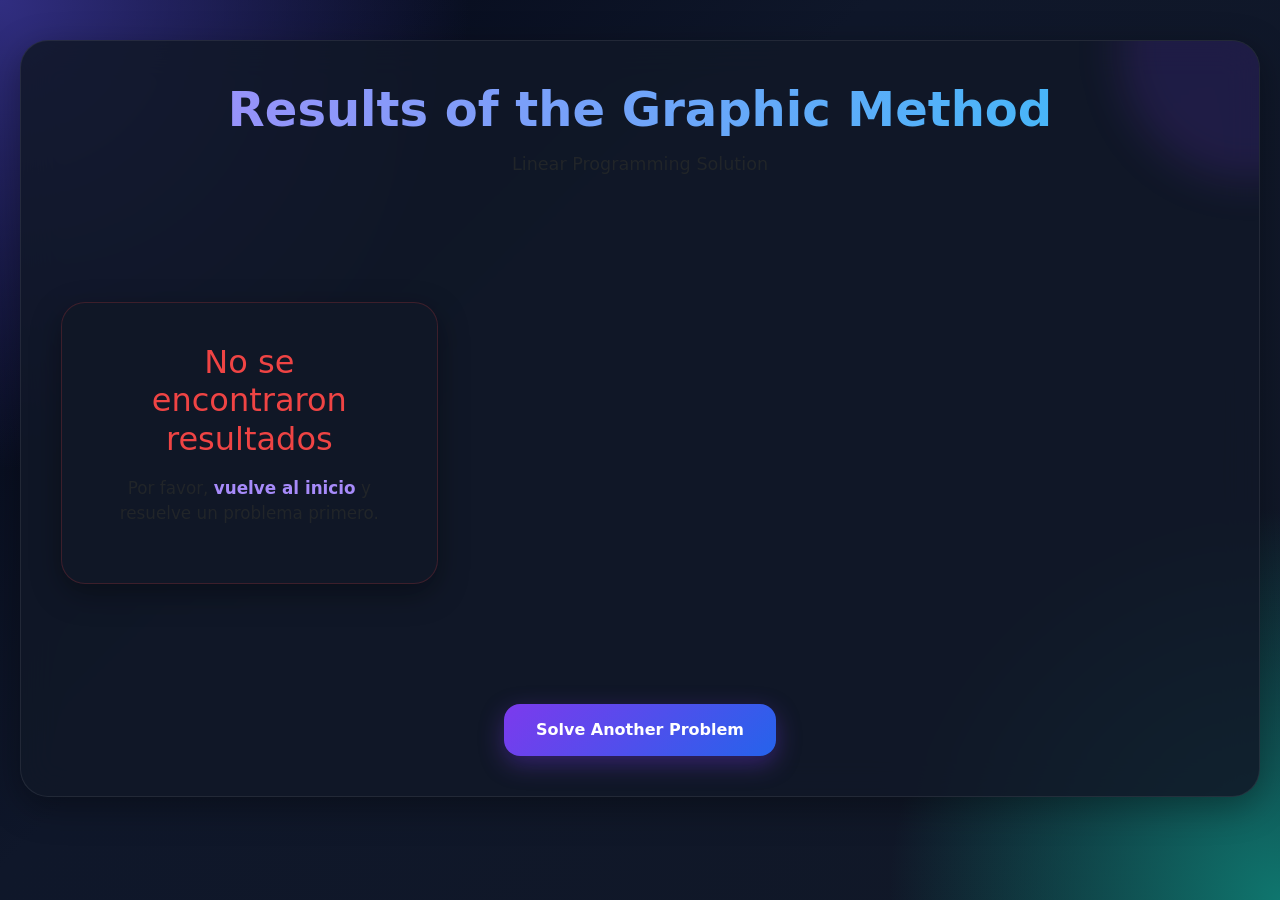
<file: frontend/templates/results.html>
<!DOCTYPE html>
<html lang="es">
  <head>
    <meta charset="UTF-8" />
    <meta name="viewport" content="width=device-width, initial-scale=1.0" />
    <title>Problem Results</title>
    <script src="https://cdn.plot.ly/plotly-latest.min.js"></script>
    <link
      href="https://cdn.jsdelivr.net/npm/bootstrap@5.3.0/dist/css/bootstrap.min.css"
      rel="stylesheet"
    />
    <link rel="stylesheet" href="../static/styles/GraphicCss.css" />
  </head>
  <body>
    <div class="results-wrapper">
      <div class="results-container">
        <div class="page-header">
          <h1>Results of the Graphic Method</h1>
          <p>Linear Programming Solution</p>
        </div>

        <div class="content-grid">
          <div class="summary-section">
            <h2>Summary of the Solution</h2>

            <div class="summary-item">
              <div class="label">Objective Function</div>
              <div class="value">
                <code id="objetivo"></code>
              </div>
            </div>

            <div class="summary-item">
              <div class="label">Optimal Value</div>
              <div class="value optimal-value" id="valor-optimo"></div>
            </div>

            <div class="summary-item">
              <div class="label">Optimal Point</div>
              <div class="value solution-point" id="solucion"></div>
            </div>
          </div>

          <div class="plot-section">
            <h2>Graphical Visualization</h2>
            <div id="plot-container"></div>
          </div>
        </div>

        <div class="actions-section">
          <a href="/" class="btn-back"> Solve Another Problem</a>
        </div>
      </div>
    </div>
    <script src="../static/scripts/GraphicControl.js"></script>
  </body>
</html>
</file>
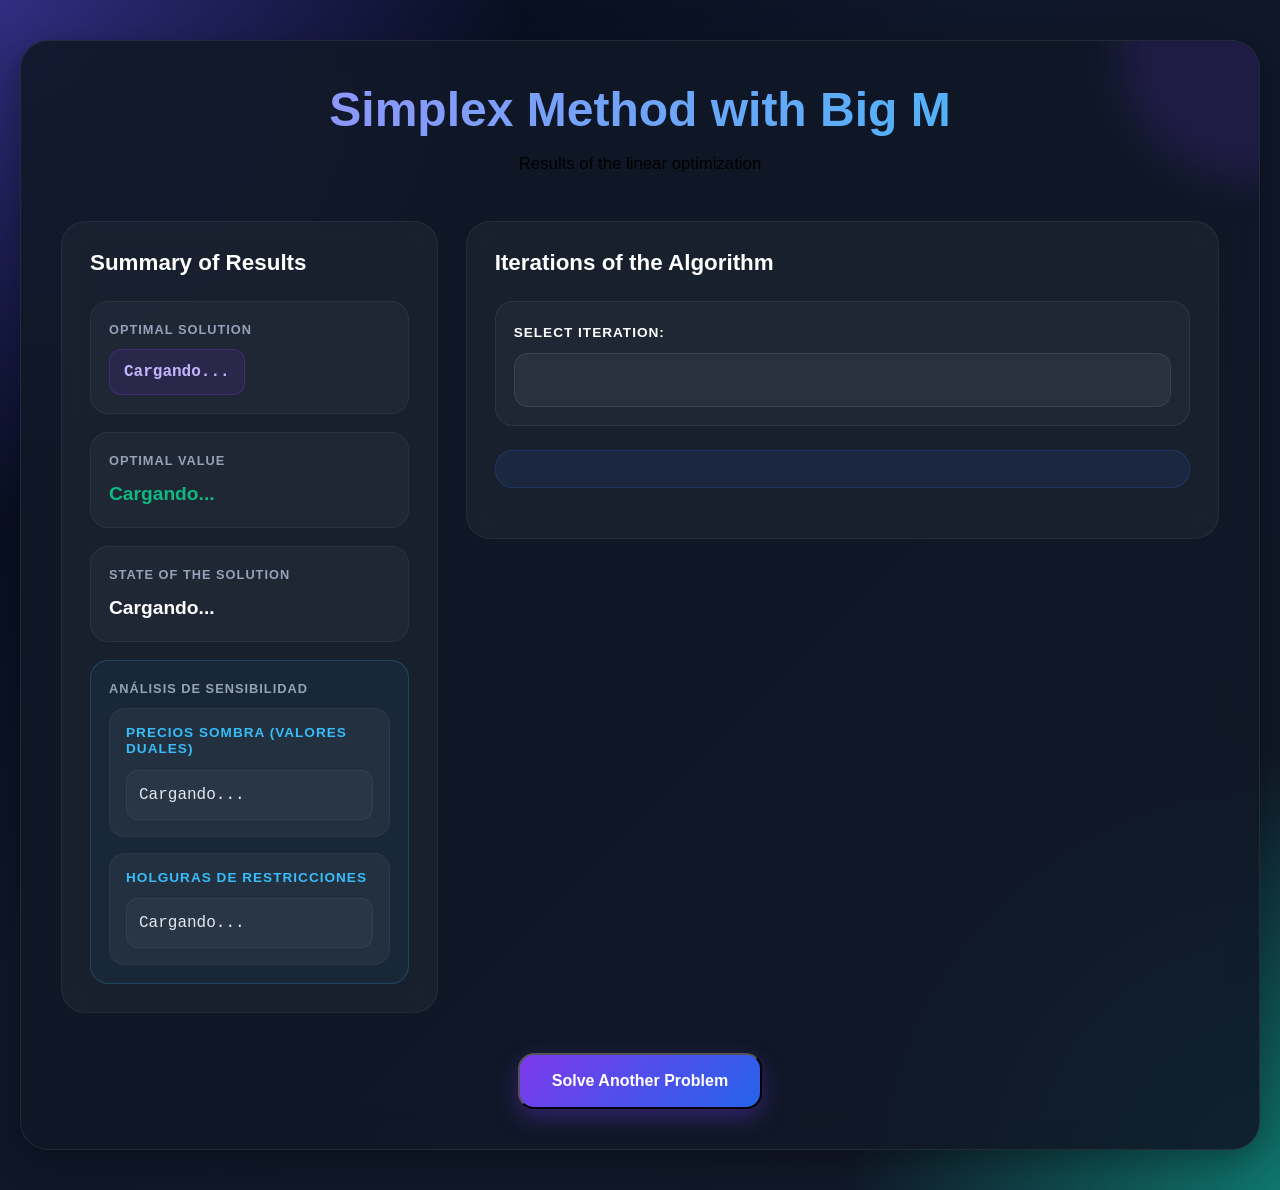
<file: frontend/templates/simplex_results.html>
<!DOCTYPE html>
<html lang="en">
  <head>
    <meta charset="UTF-8" />
    <title>Simplex M Results</title>
    <link
      href="https://cdnjs.cloudflare.com/ajax/libs/bootstrap/5.3.0/css/bootstrap.min.css"
      rel="stylesheet"
    />
    <link rel="stylesheet" href="../static/styles/SimplexMStyle.css" />
  </head>
  <body>
    <div class="results-container">
      <div class="page-header">
        <h1>Simplex Method with Big M</h1>
        <p>Results of the linear optimization</p>
      </div>

      <div class="content-grid">
        <div class="summary-section">
          <h2>Summary of Results</h2>

          <div class="summary-item">
            <div class="label">Optimal Solution</div>
            <div class="value solution-point">
              <code id="solucion">Cargando...</code>
            </div>
          </div>

          <div class="summary-item">
            <div class="label">Optimal Value</div>
            <div class="value optimal-value" id="valor_optimo">Cargando...</div>
          </div>

          <div class="summary-item">
            <div class="label">State of the Solution</div>
            <div class="value" id="estado">Cargando...</div>
          </div>

          <div class="summary-item sensitivity-section">
            <div class="label">Análisis de Sensibilidad</div>
            <div class="sensitivity-content">
              <div class="sensitivity-subsection">
                <h6 class="sensitivity-title">
                  Precios Sombra (Valores Duales)
                </h6>
                <div id="precios_sombra" class="sensitivity-values">
                  Cargando...
                </div>
              </div>
              <div class="sensitivity-subsection">
                <h6 class="sensitivity-title">Holguras de Restricciones</h6>
                <div id="holguras" class="sensitivity-values">Cargando...</div>
              </div>
            </div>
          </div>
        </div>

        <div class="table-section">
          <h2>Iterations of the Algorithm</h2>

          <div class="iteration-selector">
            <label for="selectorIteracion" class="form-label">
              Select Iteration:
            </label>
            <select
              id="selectorIteracion"
              class="form-select"
              onchange="mostrarIteracion(this.value)"
            ></select>
          </div>

          <div id="iterationInfo" class="iteration-info"></div>

          <div id="tablaIteracion" class="tabla-simplex"></div>
        </div>
      </div>

      <div class="actions-section">
        <button class="btn-back" onclick="window.history.back()">
          Solve Another Problem
        </button>
      </div>
    </div>
    <script src="../static/scripts/SimplexControl.js"></script>
  </body>
</html>
</file>
<file: frontend/static/styles/GraphicCss.css>
/* ===== RESULTS PAGE ===== */

.results-wrapper {
  min-height: 100vh;
  padding: 40px 20px;

  background:
    radial-gradient(circle at top left, #312e81 0%, transparent 30%),
    radial-gradient(circle at bottom right, #0f766e 0%, transparent 25%),
    linear-gradient(135deg, #020617, #0f172a 40%, #111827);

  color: var(--text-primary);
}

/* ===== CONTAINER ===== */

.results-container {
  max-width: 1400px;
  margin: 0 auto;

  background: rgba(17, 24, 39, 0.85);
  border: 1px solid rgba(255, 255, 255, 0.08);

  backdrop-filter: blur(18px);

  border-radius: 28px;
  padding: 40px;

  box-shadow: 0 10px 35px rgba(0, 0, 0, 0.35);

  position: relative;
  overflow: hidden;
}

.results-container::before {
  content: "";

  position: absolute;

  width: 260px;
  height: 260px;

  background: rgba(124, 58, 237, 0.15);

  border-radius: 50%;

  top: -120px;
  right: -120px;

  filter: blur(20px);
}

/* ===== HEADER ===== */

.page-header {
  text-align: center;
  margin-bottom: 45px;
}

.page-header h1 {
  font-size: 3rem;
  font-weight: 700;

  background: linear-gradient(to right, #a78bfa, #38bdf8);

  background-clip: text;
  -webkit-background-clip: text;

  color: transparent;
  -webkit-text-fill-color: transparent;

  margin-bottom: 12px;
}

.page-header p {
  color: var(--text-secondary);
  font-size: 1.1rem;
  margin: 0;
}

/* ===== GRID ===== */

.content-grid {
  display: grid;
  grid-template-columns: 1fr 2fr;
  gap: 28px;
  align-items: start;
}

/* ===== SUMMARY PANEL ===== */

.summary-section {
  background: rgba(255, 255, 255, 0.04);

  border: 1px solid rgba(255, 255, 255, 0.06);

  border-radius: 24px;

  padding: 28px;

  backdrop-filter: blur(10px);

  height: fit-content;
}

.summary-section h2 {
  font-size: 1.4rem;
  font-weight: 700;

  margin-bottom: 25px;

  color: white;
}

/* ===== SUMMARY ITEMS ===== */

.summary-item {
  background: rgba(255, 255, 255, 0.03);

  border: 1px solid rgba(255, 255, 255, 0.05);

  border-radius: 18px;

  padding: 18px;

  margin-bottom: 18px;

  transition: all 0.3s ease;
}

.summary-item:hover {
  transform: translateY(-3px);

  background: rgba(255, 255, 255, 0.05);

  box-shadow: 0 8px 24px rgba(0, 0, 0, 0.25);
}

.summary-item:last-child {
  margin-bottom: 0;
}

.summary-item .label {
  color: #94a3b8;

  font-size: 0.8rem;

  font-weight: 600;

  text-transform: uppercase;

  letter-spacing: 1px;

  margin-bottom: 10px;
}

.summary-item .value {
  color: white;

  font-size: 1.25rem;

  font-weight: 700;
}

/* ===== CODE ===== */

.summary-item code {
  display: inline-block;

  background: rgba(124, 58, 237, 0.12);

  border: 1px solid rgba(124, 58, 237, 0.25);

  color: #c4b5fd;

  padding: 10px 14px;

  border-radius: 12px;

  font-size: 1rem;
}

/* ===== SPECIAL COLORS ===== */

.optimal-value {
  color: #10b981 !important;
}

.solution-point {
  color: #38bdf8 !important;
}

/* ===== GRAPH SECTION ===== */

.plot-section {
  background: rgba(255, 255, 255, 0.04);

  border: 1px solid rgba(255, 255, 255, 0.06);

  border-radius: 24px;

  padding: 28px;

  overflow: hidden;
}

.plot-section h2 {
  color: white;

  font-size: 1.4rem;

  font-weight: 700;

  margin-bottom: 24px;
}

/* ===== PLOT ===== */

#plot-container {
  border-radius: 18px;
  overflow: hidden;
  background: rgba(255, 255, 255, 0.03);
  border: 1px solid rgba(255, 255, 255, 0.05);
  padding: 10px;

  /* Solución al colapso vertical */
  min-height: 500px;
  height: 100%;
  width: 100%;
}

/* ===== ACTIONS ===== */

.actions-section {
  text-align: center;
  margin-top: 40px;
}

/* ===== BUTTON ===== */

.btn-back {
  display: inline-flex;
  align-items: center;
  justify-content: center;

  padding: 14px 32px;

  border-radius: 16px;

  font-weight: 600;
  font-size: 1rem;

  text-decoration: none;

  color: white;

  background: linear-gradient(135deg, #7c3aed, #2563eb);

  transition: all 0.3s ease;

  box-shadow: 0 8px 24px rgba(124, 58, 237, 0.35);
}

.btn-back:hover {
  transform: translateY(-3px);

  background: linear-gradient(135deg, #6d28d9, #1d4ed8);

  color: white;
}

/* ===== ERROR ===== */

.error-container {
  max-width: 700px;

  margin: 80px auto;

  background: rgba(17, 24, 39, 0.9);

  border: 1px solid rgba(239, 68, 68, 0.2);

  border-radius: 24px;

  padding: 45px;

  text-align: center;

  backdrop-filter: blur(14px);

  box-shadow: 0 10px 30px rgba(0, 0, 0, 0.35);
}

.error-container h2 {
  color: #ef4444;

  font-size: 2rem;

  margin-bottom: 18px;
}

.error-container p {
  color: var(--text-secondary);

  font-size: 1.05rem;
}

.error-container a {
  color: #a78bfa;

  text-decoration: none;

  font-weight: 600;
}

.error-container a:hover {
  text-decoration: underline;
}

/* ===== ANIMATIONS ===== */

.summary-item,
.plot-section,
.summary-section {
  animation: fadeSlide 0.45s ease;
}

@keyframes fadeSlide {
  from {
    opacity: 0;
    transform: translateY(14px);
  }

  to {
    opacity: 1;
    transform: translateY(0);
  }
}

/* ===== RESPONSIVE ===== */

@media (max-width: 992px) {
  .content-grid {
    grid-template-columns: 1fr;
  }
}

@media (max-width: 768px) {
  .results-container {
    padding: 24px;
  }

  .page-header h1 {
    font-size: 2.2rem;
  }

  .summary-section,
  .plot-section {
    padding: 20px;
  }

  #plot-container {
    min-height: 400px;
    /* Un poco más pequeño en tablets */
  }
}

@media (max-width: 576px) {
  .results-wrapper {
    padding: 16px;
  }

  .results-container {
    padding: 18px;
    border-radius: 20px;
  }

  .page-header h1 {
    font-size: 1.9rem;
  }

  .btn-back {
    width: 100%;
  }

  #plot-container {
    min-height: 350px;
    /* Adaptabilidad para teléfonos */
  }
}
</file>
<file: frontend/static/styles/SimplexMStyle.css>
/* ===== BACKGROUND ===== */

body {
  min-height: 100vh;
  padding: 40px 20px;

  background:
    radial-gradient(circle at top left, #312e81 0%, transparent 30%),
    radial-gradient(circle at bottom right, #0f766e 0%, transparent 25%),
    linear-gradient(135deg, #020617, #0f172a 40%, #111827);

  color: var(--text-primary);

  font-family: 'Inter', sans-serif;
}

/* ===== CONTAINER ===== */

.results-container {
  max-width: 1400px;
  margin: 0 auto;

  padding: 40px;

  border-radius: 28px;

  background: rgba(17, 24, 39, 0.88);

  border: 1px solid rgba(255,255,255,0.08);

  backdrop-filter: blur(18px);

  box-shadow: 0 10px 35px rgba(0,0,0,0.35);

  position: relative;

  overflow: hidden;
}

.results-container::before {
  content: "";

  position: absolute;

  width: 260px;
  height: 260px;

  background: rgba(124, 58, 237, 0.15);

  border-radius: 50%;

  top: -120px;
  right: -120px;

  filter: blur(20px);
}

/* ===== HEADER ===== */

.page-header {
  text-align: center;

  margin-bottom: 45px;
}

.page-header h1 {
  font-size: 3rem;

  font-weight: 700;

  margin-bottom: 12px;

  background: linear-gradient(to right, #a78bfa, #38bdf8);

  background-clip: text;
  -webkit-background-clip: text;

  color: transparent;
  -webkit-text-fill-color: transparent;
}

.page-header p {
  color: var(--text-secondary);

  font-size: 1.05rem;

  margin: 0;
}

/* ===== GRID ===== */

.content-grid {
  display: grid;
  grid-template-columns: 1fr 2fr;
  gap: 28px;
  align-items: start;
}

/* ===== PANELS ===== */

.summary-section,
.table-section {
  background: rgba(255,255,255,0.04);

  border: 1px solid rgba(255,255,255,0.06);

  border-radius: 24px;

  padding: 28px;

  backdrop-filter: blur(10px);
}

.summary-section h2,
.table-section h2 {
  color: white;

  font-size: 1.4rem;

  font-weight: 700;

  margin-bottom: 24px;
}

/* ===== SUMMARY ITEMS ===== */

.summary-item {
  background: rgba(255,255,255,0.03);

  border: 1px solid rgba(255,255,255,0.05);

  border-radius: 18px;

  padding: 18px;

  margin-bottom: 18px;

  transition: all 0.3s ease;
}

.summary-item:last-child {
  margin-bottom: 0;
}

.summary-item:hover {
  transform: translateY(-3px);

  background: rgba(255,255,255,0.05);

  box-shadow: 0 8px 24px rgba(0,0,0,0.25);
}

.summary-item .label {
  color: #94a3b8;

  font-size: 0.8rem;

  text-transform: uppercase;

  letter-spacing: 1px;

  font-weight: 600;

  margin-bottom: 10px;
}

.summary-item .value {
  color: white;

  font-size: 1.2rem;

  font-weight: 700;
}

/* ===== CODE ===== */

.summary-item code {
  display: inline-block;

  background: rgba(124,58,237,0.12);

  border: 1px solid rgba(124,58,237,0.25);

  color: #c4b5fd;

  padding: 10px 14px;

  border-radius: 12px;

  font-size: 1rem;
}

/* ===== COLORS ===== */

.optimal-value {
  color: #10b981 !important;
}

.solution-point {
  color: #38bdf8 !important;
}

/* ===== SENSITIVITY ===== */

.sensitivity-section {
  border: 1px solid rgba(56, 189, 248, 0.2);

  background: rgba(56, 189, 248, 0.05);
}

.sensitivity-content {
  display: flex;
  flex-direction: column;
  gap: 16px;
}

.sensitivity-subsection {
  background: rgba(255,255,255,0.04);

  border: 1px solid rgba(255,255,255,0.05);

  border-radius: 16px;

  padding: 16px;
}

.sensitivity-title {
  color: #38bdf8;

  font-size: 0.85rem;

  font-weight: 700;

  text-transform: uppercase;

  letter-spacing: 1px;

  margin-bottom: 12px;
}

.sensitivity-values {
  background: rgba(255,255,255,0.03);

  border: 1px solid rgba(255,255,255,0.05);

  border-radius: 12px;

  padding: 12px;

  color: #e2e8f0;

  font-family: monospace;
}

/* ===== BADGES ===== */

.price-item,
.slack-item {
  display: inline-block;

  padding: 6px 10px;

  margin: 4px;

  border-radius: 10px;

  font-size: 0.82rem;

  font-weight: 600;
}

.price-item {
  background: rgba(16,185,129,0.12);

  border: 1px solid rgba(16,185,129,0.25);

  color: #6ee7b7;
}

.slack-item {
  background: rgba(245,158,11,0.12);

  border: 1px solid rgba(245,158,11,0.25);

  color: #fcd34d;
}

.price-item.zero,
.slack-item.zero {
  background: rgba(255,255,255,0.03);

  border: 1px solid rgba(255,255,255,0.06);

  color: #94a3b8;
}

/* ===== ITERATION SELECTOR ===== */

.iteration-selector {
  background: rgba(255,255,255,0.03);

  border: 1px solid rgba(255,255,255,0.06);

  border-radius: 18px;

  padding: 18px;

  margin-bottom: 24px;
}

.iteration-selector label {
  color: white;

  font-size: 0.85rem;

  font-weight: 700;

  text-transform: uppercase;

  letter-spacing: 1px;

  margin-bottom: 10px;
}

/* ===== SELECT ===== */

.form-select {
  background: rgba(255,255,255,0.05);

  border: 1px solid rgba(255,255,255,0.08);

  border-radius: 14px;

  color: rgb(248, 0, 0);

  padding: 14px;
}

.form-select:focus {
  border-color: #8b5cf6;

  box-shadow: 0 0 0 4px rgba(124,58,237,0.2);

  background: rgba(255,255,255,0.08);

  color: rgb(248, 0, 0);
}

/* ===== TABLE ===== */

.tabla-simplex {
  overflow-x: auto;

  border-radius: 18px;
}

.tabla-simplex table {
  width: 100%;

  min-width: 700px;

  border-collapse: collapse;

  overflow: hidden;

  border-radius: 18px;

  background: rgba(255,255,255,0.03);

  border: 1px solid rgba(255,255,255,0.05);
}

.tabla-simplex th {
  background: linear-gradient(135deg, #7c3aed, #2563eb);

  color: white;

  padding: 16px;

  text-transform: uppercase;

  font-size: 0.82rem;

  letter-spacing: 1px;

  border: 1px solid rgba(255,255,255,0.05);
}

.tabla-simplex td {
  padding: 14px;

  text-align: center;

  color: #0f0d36;

  border: 1px solid rgba(255,255,255,0.05);
}

.tabla-simplex tbody tr:nth-child(even) {
  background: rgba(255,255,255,0.02);
}

.tabla-simplex tbody tr:hover {
  background: rgba(255,255,255,0.05);
}

/* ===== HIGHLIGHTS ===== */

.highlight-col {
  background: rgba(16,185,129,0.12) !important;

  color: #6ee7b7 !important;

  font-weight: 700;
}

.highlight-row {
  background: rgba(239,68,68,0.12) !important;

  color: #fca5a5 !important;

  font-weight: 700;
}

.highlight-cell {
  background: rgba(245,158,11,0.15) !important;

  border: 2px solid rgba(245,158,11,0.4) !important;

  color: #fde68a !important;

  font-weight: 700;
}

/* ===== ITERATION INFO ===== */

.iteration-info {
  background: rgba(59,130,246,0.08);

  border: 1px solid rgba(59,130,246,0.18);

  border-radius: 18px;

  padding: 18px;

  margin-bottom: 22px;
}

.iteration-info p {
  margin: 6px 0;

  color: #cbd5e1;
}

.iteration-info strong {
  color: #60a5fa;
}

/* ===== ACTIONS ===== */

.actions-section {
  text-align: center;

  margin-top: 40px;
}

/* ===== BUTTON ===== */

.btn-back {
  display: inline-flex;

  align-items: center;
  justify-content: center;

  padding: 14px 32px;

  border-radius: 16px;

  background: linear-gradient(135deg, #7c3aed, #2563eb);

  color: rgb(255, 255, 255);

  text-decoration: none;

  font-weight: 600;

  transition: all 0.3s ease;

  box-shadow: 0 8px 24px rgba(124,58,237,0.35);
}

.btn-back:hover {
  transform: translateY(-3px);

  background: linear-gradient(135deg, #6d28d9, #1d4ed8);

  color: rgb(255, 255, 255);
}

/* ===== ANIMATION ===== */

.summary-item,
.table-section,
.summary-section {
  animation: fadeSlide 0.45s ease;
}

@keyframes fadeSlide {
  from {
    opacity: 0;
    transform: translateY(14px);
  }

  to {
    opacity: 1;
    transform: translateY(0);
  }
}

/* ===== RESPONSIVE ===== */

@media (max-width: 992px) {
  .content-grid {
    grid-template-columns: 1fr;
  }
}

@media (max-width: 768px) {
  body {
    padding: 20px 14px;
  }

  .results-container {
    padding: 24px;
  }

  .page-header h1 {
    font-size: 2.2rem;
  }

  .summary-section,
  .table-section {
    padding: 20px;
  }

  .tabla-simplex {
    font-size: 0.9rem;
  }
}

@media (max-width: 576px) {
  .results-container {
    padding: 18px;

    border-radius: 20px;
  }

  .page-header h1 {
    font-size: 1.9rem;
  }

  .btn-back {
    width: 100%;
  }

  .price-item,
  .slack-item {
    display: block;

    width: 100%;
  }
}
</file>
